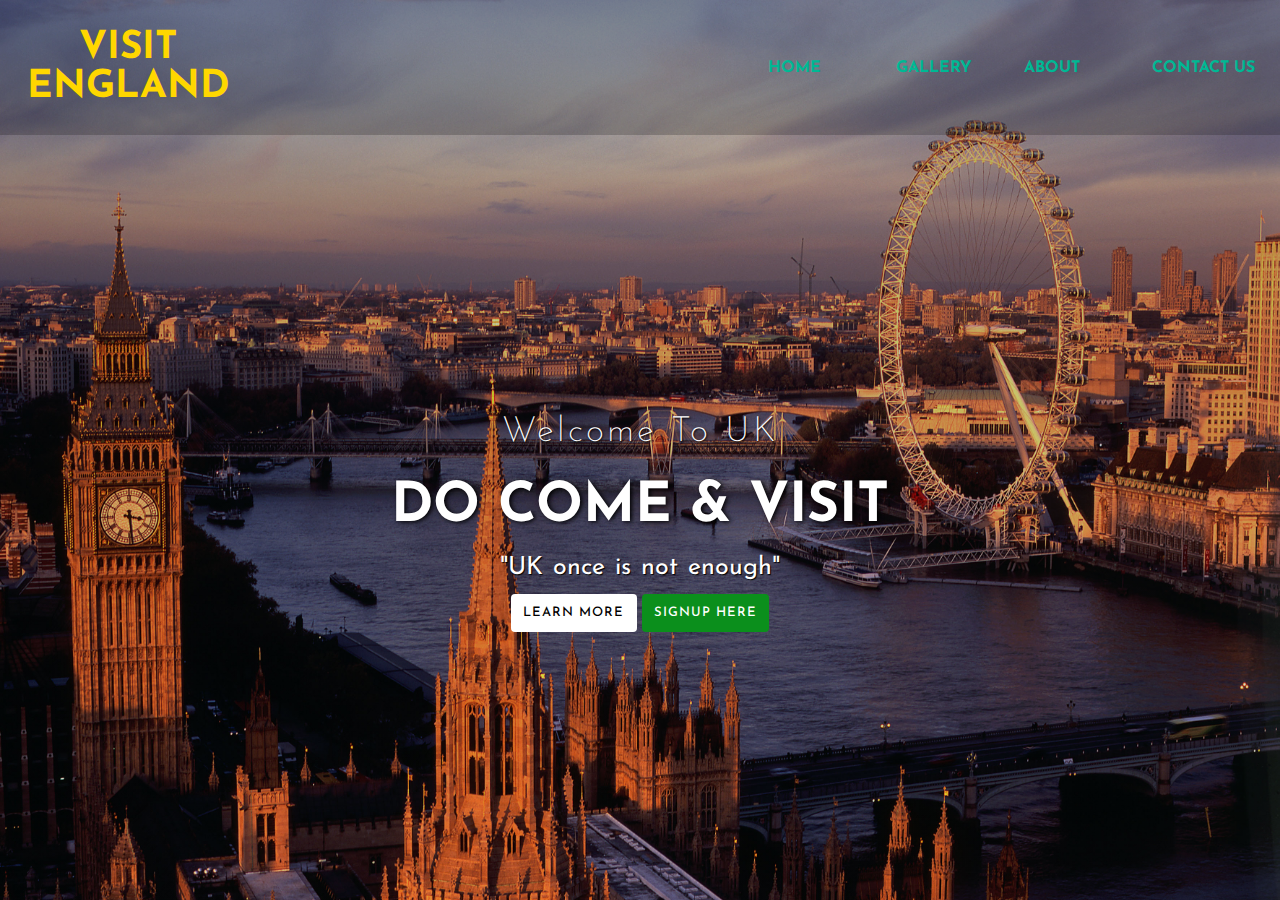
<file: index.html>
<!DOCTYPE html>
<html>
<head>
    <title></title>
    <link rel="stylesheet" type="text/css" href="style.css">
    <link href="https://fonts.googleapis.com/css2?family=Josefin+Sans&display=swap" rel="stylesheet">
    <link rel="stylesheet" href="https://cdnjs.cloudflare.com/ajax/libs/animate.css/4.1.1/animate.min.css">
</head>
    <body>
        <header>
            <nav>
                <div class="logo"> <h1 class="animate__animated animate__heartBeat "> Visit england </h1> </div>
                <div class="menu">
                <a href="index.html">home</a>
                <a href="gallery.html">gallery</a>
                <a href="https://www.visitengland.com/places-to-visit">about</a>
                <a href="contact.html">contact us</a>
    </div>
</nav>

    <main>
        <section>
            <h3>Welcome To UK</h3>
            <h1>DO COME & VISIT <span class="change_content"> </span></h1>
            <p>"UK once is not enough"</p>
            <a href="#" class="btnone">LEARN MORE</a>
            <a href="login.html" class="btntwo">SIGNUP HERE</a>
        </section>
    </main>


</header>

</body>
</html>
</file>
<file: style.css>
*{
    margin: 0; padding: 0;box-sizing: border-box;
    font-family: 'Josefin Sans', sans-serif;
}

header{
    width: 100%; height: 100vh;
    background-image:linear-gradient(rgba(0,0,0,0.3),rgba(0,0,0,0.1)), url('./london.jpg' );
    background-repeat: no-repeat;
    background-size: cover;

}

nav{
width: 100%; height: 15vh;
background: rgb(0,0,0,0.2);
color: white; display: flex; justify-content: space-between;
align-items: center; text-transform: uppercase;

}

nav .logo{
    width: 20%; text-align: center;
    /* background: #d5eb0e; */
    text-decoration: none; color: gold;
    font-size: larger;
    font-style: initial;

}

nav .menu{
    width: 40%;
    display: flex; justify-content: space-around;
}

nav .menu a {
    width: 25%;
    text-decoration: none; color: #00b894;
    font-weight: bold;
}

nav .menu a:first-child{
    color: #00b894;
}

main{
    width: 100%;
    height: 85vh;
    display: flex;
    justify-content: center;
    align-items: center;
    text-align: center; color: white;
}

section h3{
    font-size: 35px; font-weight: 200; letter-spacing: 3px;
    text-shadow: 1px 1px 2px black;
}

section h1{
    margin: 30px 0 20px 0;
    font-size: 55px;
    font-weight: 700;
    text-shadow: 2px 1px 5px black;
    text-transform: uppercase;
}

section p{
    font-size: 25px;
    word-spacing: 2px;
    margin-bottom: 25px;
    text-shadow: 1px 1px 1px black;
}

section a{
    padding: 12.30px;
    border-radius: 4px;
    outline: none;
    text-transform: uppercase;
    font-size: 13px;
    font-weight: 500;
    text-decoration: none;
    letter-spacing: 1px;
    transition: all .5s ease;
}

section .btnone{
    /* background: #00b894; */
    background: #fff;
    color: #000;
}

section .btntwo{
    background: #0b8f1c;
    color: white;
}

.btnone:hover{
    background: #0b8f1c;
    color: white;
}

.change_content::after{
    content: '';
    animation: changetext 10s infinite linear;
    color: green;
}

@keyframes changetext{
    0%{content: "London";}
    20%{content: "Birmingham";}
    40%{content: "Liverpool";}
    60%{content: "Leeds";}
    80%{content: "Glasgow";}
    100%{content: "Manchester";}
}
</file>
